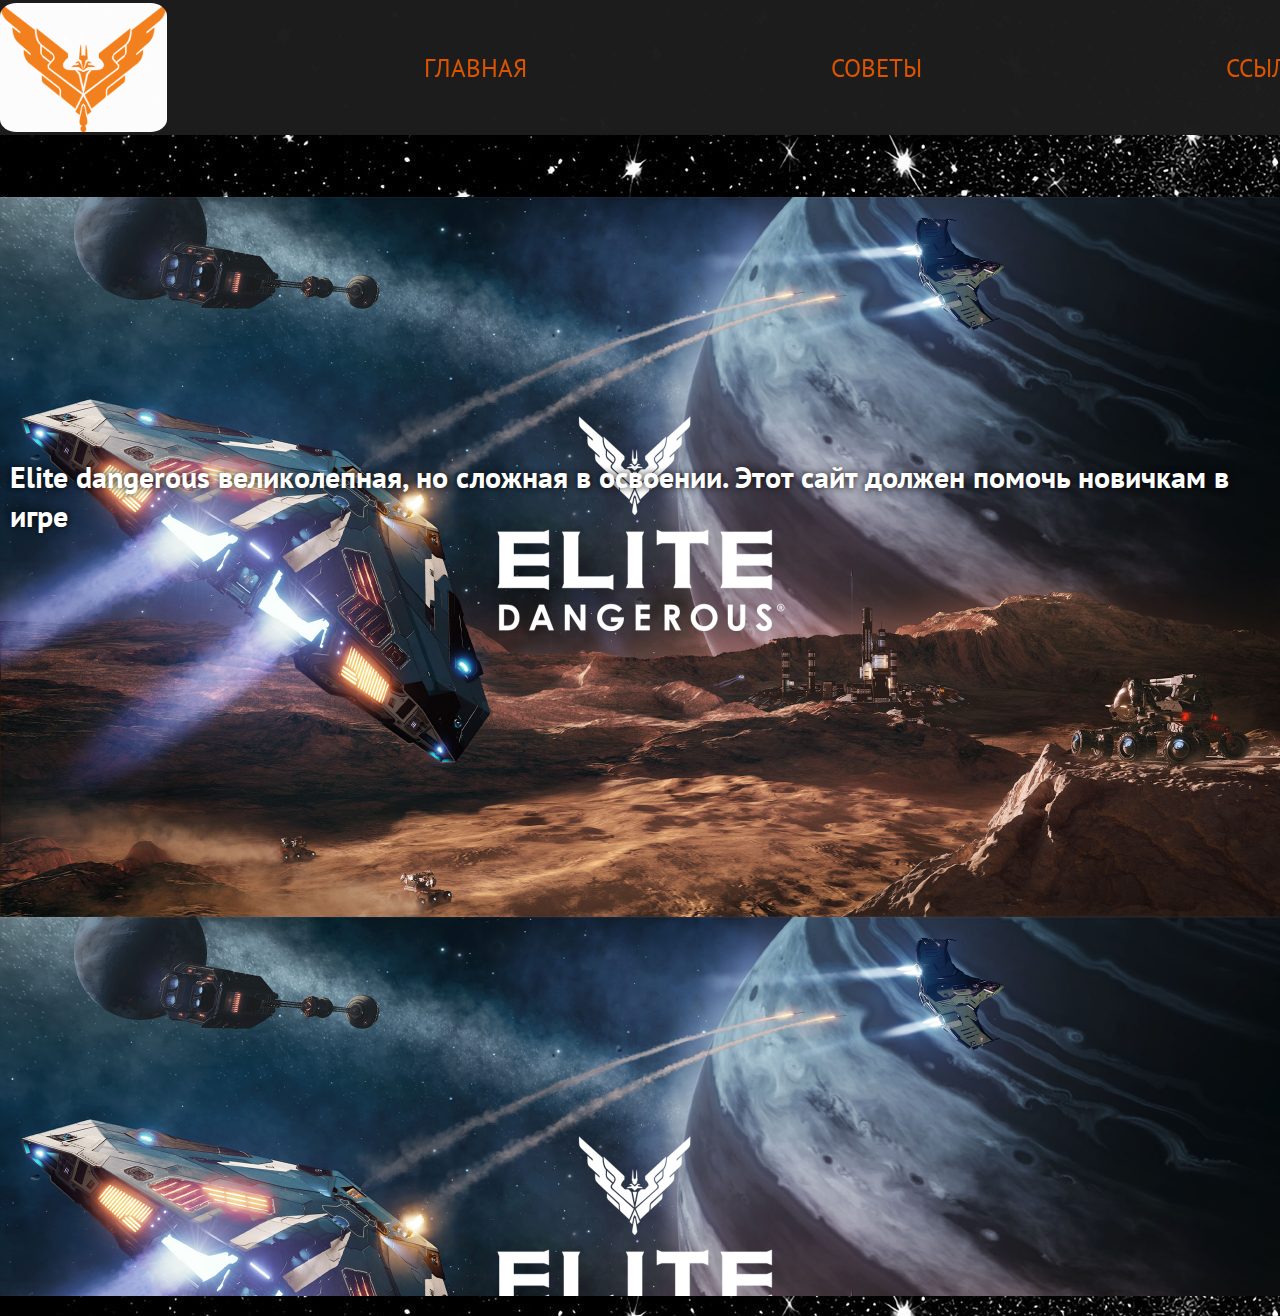
<file: index.html>
<!DOCTYPE html>
<html>
<head>
    <meta charset="UTF-8">
    <meta name="viewport" content="width=device-width, initial-scale=1.0">
    <title>elite dangerous gade</title>
    <link rel="stylesheet" href="style.css">
    <style>@import url('https://fonts.googleapis.com/css2?family=PT+Sans:ital,wght@0,400;0,700;1,400;1,700&family=PT+Serif:ital,wght@0,400;0,700;1,400;1,700&family=Roboto:ital,wght@0,100;0,300;0,400;0,500;0,700;0,900;1,100;1,300;1,400;1,500;1,700;1,900&display=swap');</style>
</head>
<body>
   <header>
        <img class="logo" src="images/logo.png" alt="logo">
            <div class="burger">
            <span></span>
        </div>
        <nav>
            <ul class="ul_header">
                <li><a href="index.html">ГЛАВНАЯ</a></li>
                <li><a href="2.html">СОВЕТЫ</a></li>
                <li><a href="silky.html">ССЫЛКИ</a></li>
            </ul>
        </nav>

    </header>
   <main class="index">
    <div class="pustota">
        <h1>Elite dangerous великолепная, но сложная в освоении. Этот сайт должен помочь 
        новичкам в игре</h1>
        <h2 class="inviseble">h</h2>
    </div>
   </main>
    <footer>
        <P></P>
    </footer>
</body>
</html>
</file>
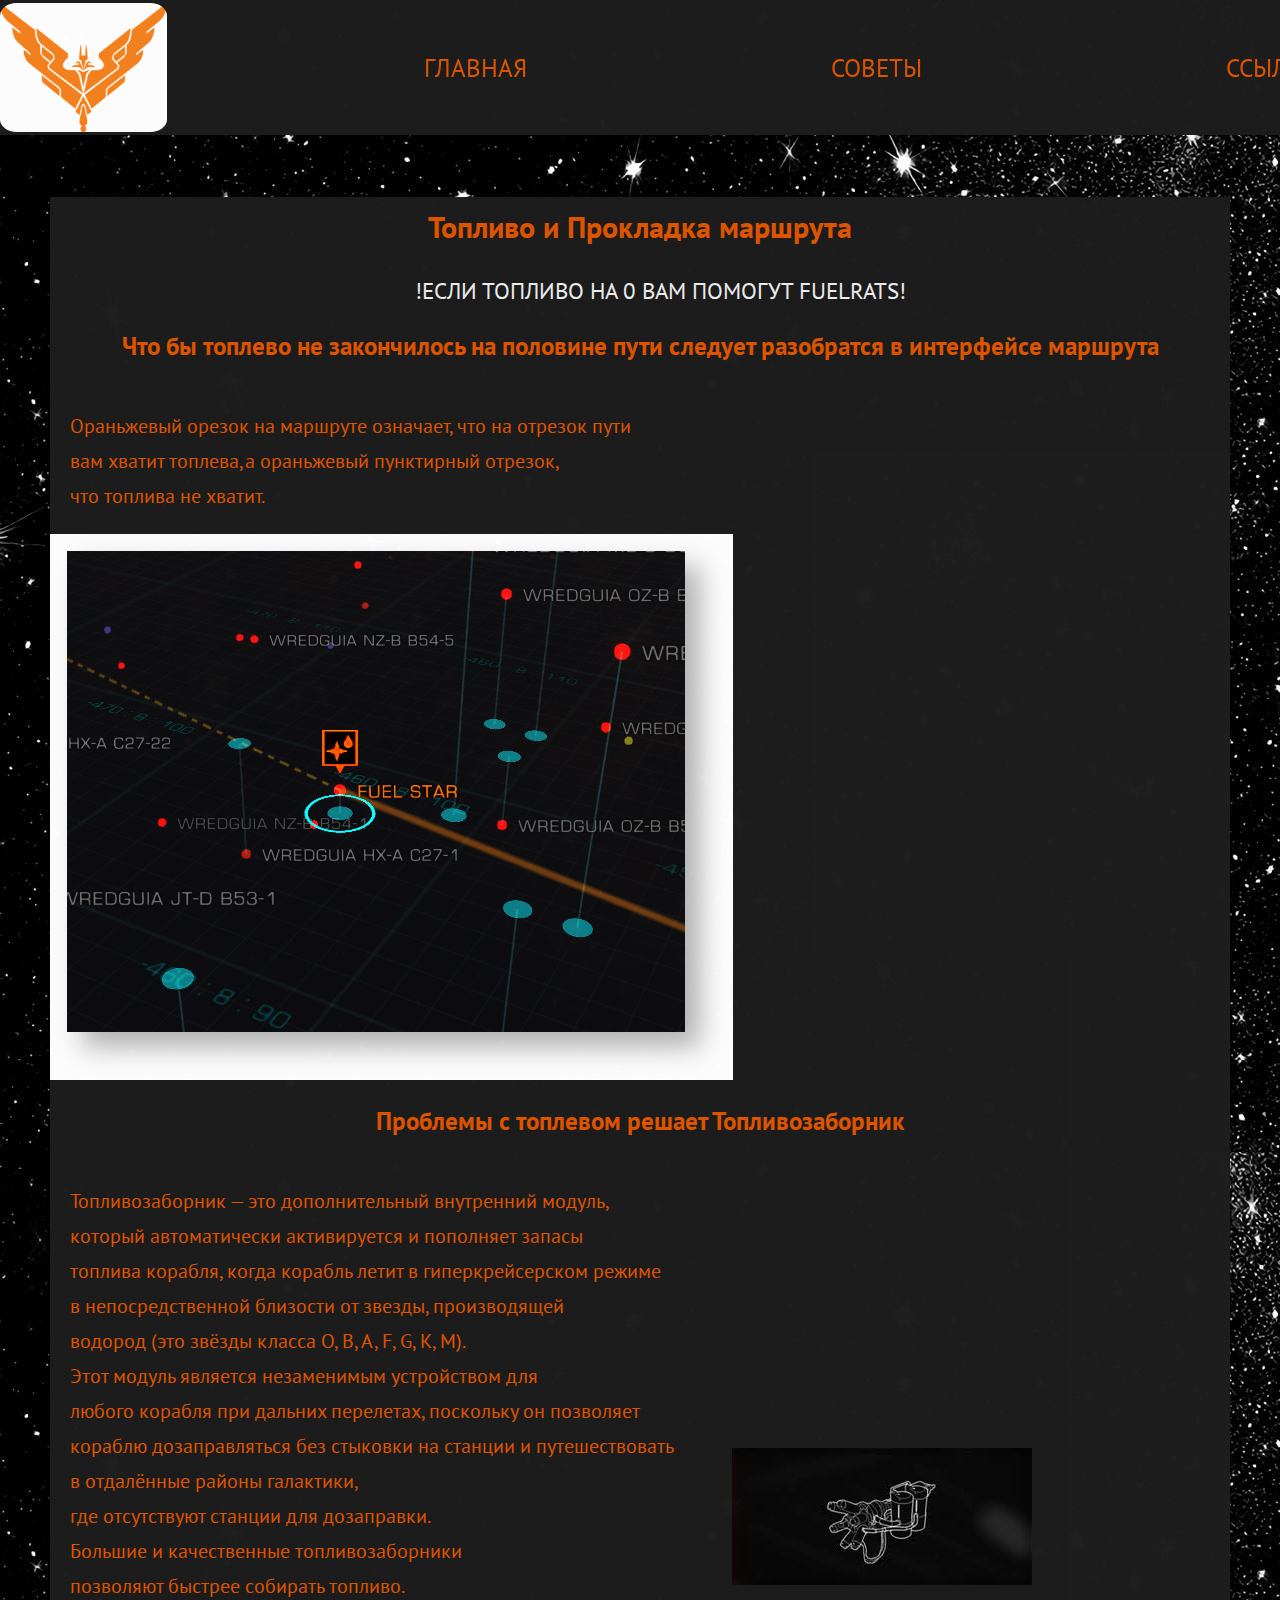
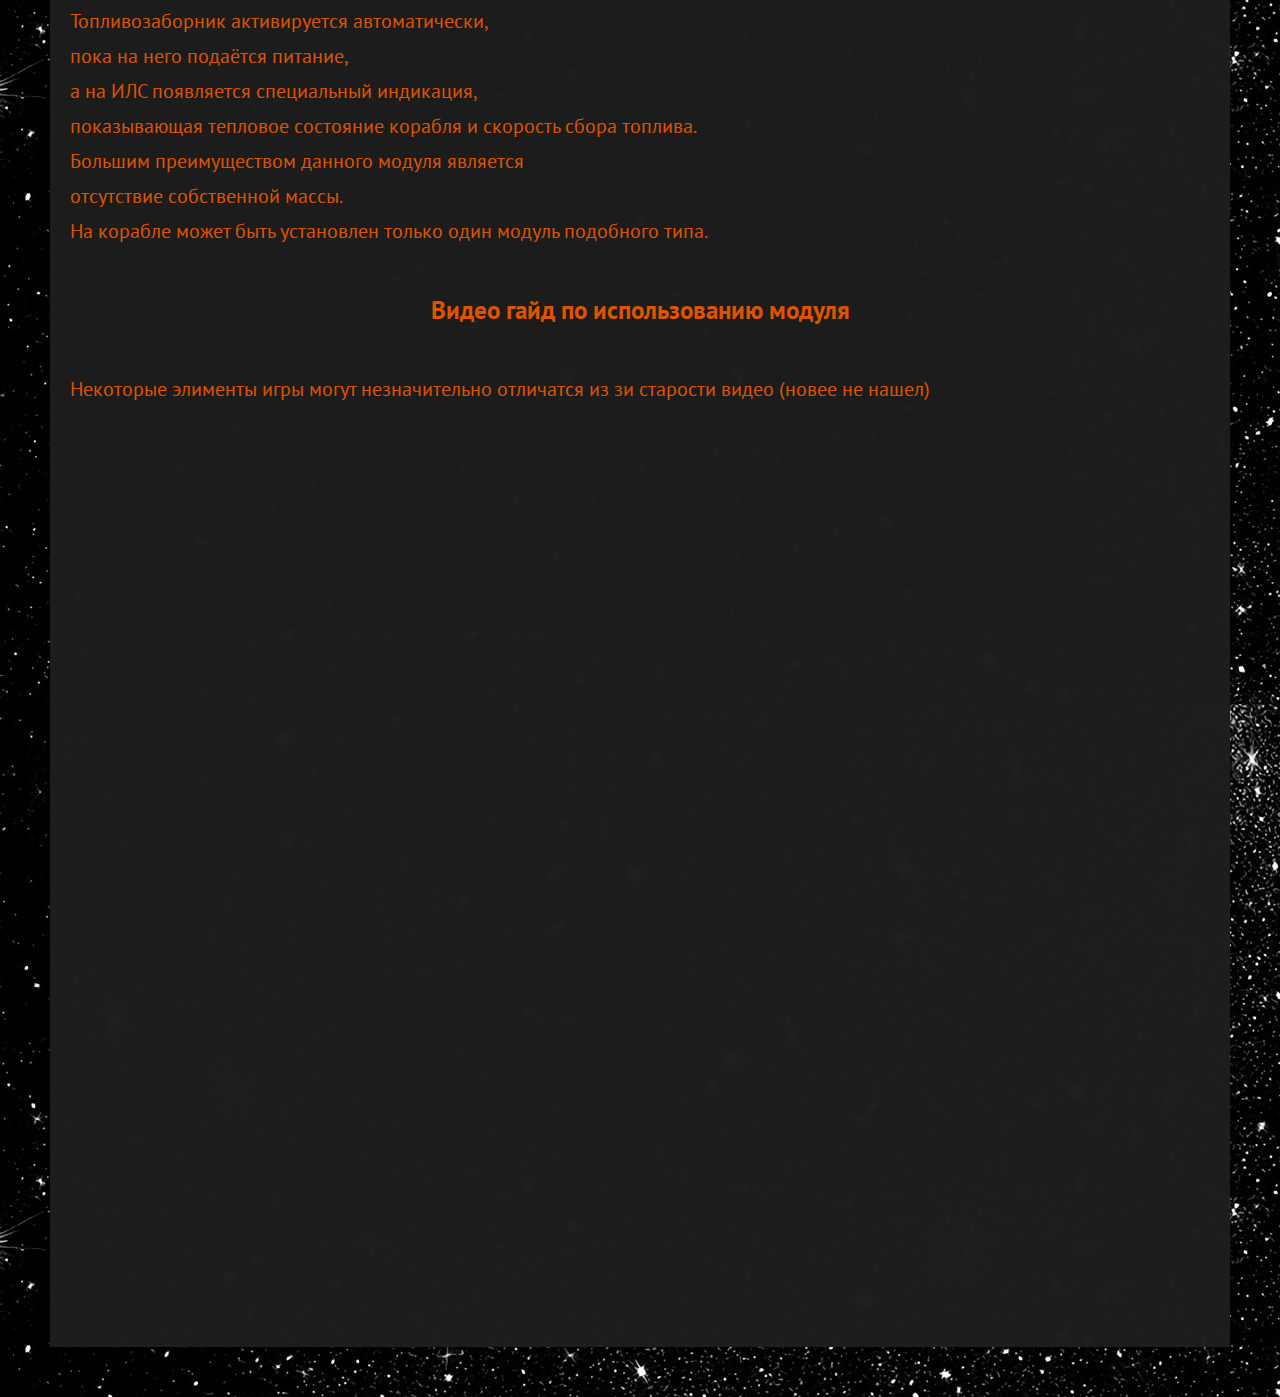
<file: 2.html>
<!DOCTYPE html>
<html>
<head>
    <meta charset="UTF-8">
    <meta name="viewport" content="width=device-width, initial-scale=1.0">
    <title>elite dangerous gade</title>
    <link rel="stylesheet" href="style.css">
    <style>@import url('https://fonts.googleapis.com/css2?family=PT+Sans:ital,wght@0,400;0,700;1,400;1,700&family=PT+Serif:ital,wght@0,400;0,700;1,400;1,700&family=Roboto:ital,wght@0,100;0,300;0,400;0,500;0,700;0,900;1,100;1,300;1,400;1,500;1,700;1,900&display=swap');</style>
</head>
<body>
   <header>
        <img class="logo" src="images/logo.png" alt="logo">
            <div class="burger">
            <span></span>
        </div>
        <nav>
            <ul class="ul_header">
                <li><a href="index.html">ГЛАВНАЯ</a></li>
                <li><a href="2.html">СОВЕТЫ</a></li>
                <li><a href="silky.html">ССЫЛКИ</a></li>
            </ul>
        </nav>

    </header>
   <main class="main_list2">
    <h1 class="h1_list2">Топливо и Прокладка маршрута</h1>
    <nav>
        <ul class="ul_list2">
            <li class="fuel_rats"><a class="fuel_rats" href="https://fuelrats.com/">!ЕСЛИ ТОПЛИВО НА 0 ВАМ ПОМОГУТ FUELRATS!</a></li>
        </ul>
    </nav>
    <h2 class="h2_list2">Что бы топлево не закончилось на половине пути следует разобратся в интерфейсе маршрута</h2>
    <div>
        <p class="road">Ораньжевый орезок на маршруте означает, что на отрезок пути<br> вам хватит топлева,а ораньжевый пунктирный отрезок,<br> что топлива не хватит.</p>
        <img class="road" src="images/road.png" alt="Пример маршрута"> 
    </div>
    <div>
        <h3 class="h3_list2">Проблемы с топлевом решает Топливозаборник</h3>        
        <p>Топливозаборник — это дополнительный внутренний модуль,<br> который автоматически активируется и пополняет запасы<br> топлива корабля, когда корабль летит в гиперкрейсерском режиме<br>в непосредственной близости от звезды, производящей<br> водород (это звёзды класса O, B, A, F, G, K, M).<br> Этот модуль является незаменимым устройством для<br> любого корабля при дальних перелетах, поскольку он позволяет<br> кораблю дозаправляться без стыковки на станции и путешествовать<br> в отдалённые районы галактики,<br> где отсутствуют станции для дозаправки.<br> Большие и качественные топливозаборники<br> позволяют быстрее собирать топливо.<br> Топливозаборник активируется автоматически,<br> пока на него подаётся питание,<br> а на ИЛС появляется специальный индикация,<br> показывающая тепловое состояние корабля и скорость сбора топлива.<br> Большим преимуществом данного модуля является<br> отсутствие собственной массы.<br>
            На корабле может быть установлен только один модуль подобного типа.</p>
        <img src="images/FuelScoop.jpeg" alt="Топливозаборник">
        <h4 class="h4_list2">Видео гайд по использованию модуля</h4>
        <p>Некоторые элименты игры могут незначительно отличатся из зи старости видео (новее не нашел)</p>
        <iframe width="100%" height="920" src="https://www.youtube.com/embed/GJ77-blcQS8?si=Bb4Pgg4MDbwwBEj3" title="YouTube video player" frameborder="0" allow="accelerometer; autoplay; clipboard-write; encrypted-media; gyroscope; picture-in-picture; web-share" referrerpolicy="strict-origin-when-cross-origin" allowfullscreen></iframe>
    </div>
   </main>
</body>
</html>
</file>
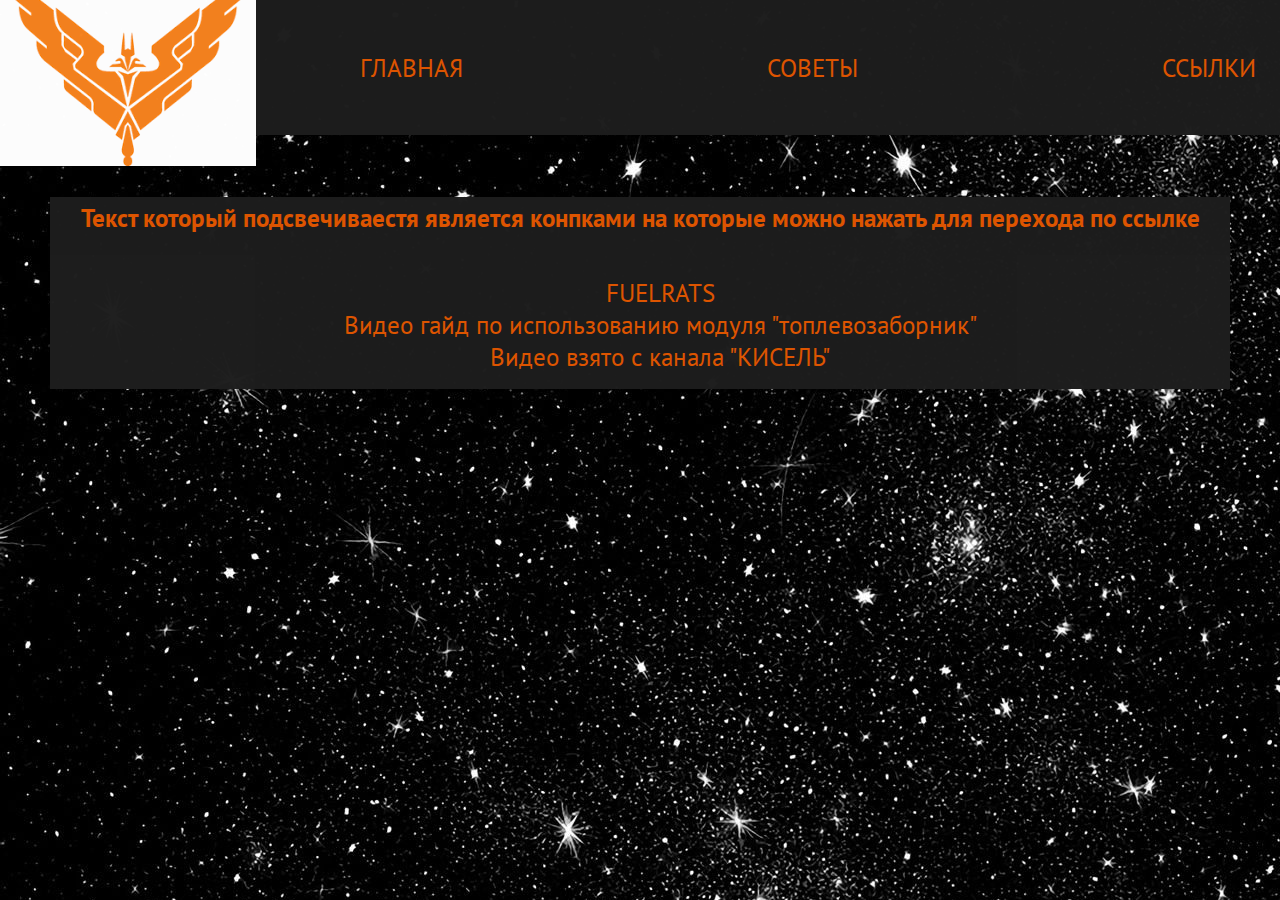
<file: silky.html>
<!DOCTYPE html>
<html>
<head>
    <meta charset="UTF-8">
    <meta name="viewport" content="width=device-width, initial-scale=1.0">
    <title>elite dangerous gade</title>
    <link rel="stylesheet" href="style.css">
    <style>@import url('https://fonts.googleapis.com/css2?family=PT+Sans:ital,wght@0,400;0,700;1,400;1,700&family=PT+Serif:ital,wght@0,400;0,700;1,400;1,700&family=Roboto:ital,wght@0,100;0,300;0,400;0,500;0,700;0,900;1,100;1,300;1,400;1,500;1,700;1,900&display=swap');</style>
</head>
<body>
   <header>
        <img src="images/logo.png" alt="logo">
        <nav>
            <ul class="ul_header">
                <li><a href="index.html">ГЛАВНАЯ</a></li>
                <li><a href="2.html">СОВЕТЫ</a></li>
                <li><a href="silky.html">ССЫЛКИ</a></li>
            </ul>
        </nav>
        <div class="pustota"></div>
    </header>
   <main class="main_list3">
        <h1 class="h1_list3">Текст который подсвечиваестя является конпками на которые можно нажать для перехода по ссылке</h1>
        <div class="div_silky">
            <nav>
                <ul>
                    <li class="silky"><a href="https://fuelrats.com/">FUELRATS</a></li>
                    <li class="silky"><a href="https://www.youtube.com/embed/GJ77-blcQS8?si=Bb4Pgg4MDbwwBEj3">Видео гайд по использованию модуля "топлевозаборник"</a></li>
                    <li class="silky"><a href="https://youtube.com/@kisel.philipp?si=n6zP2qavMgE6SXAS">Видео взято с канала "КИСЕЛЬ"</a></li>
                    <li class="silky"><a href=""></a></li>
                    <li class="silky"><a href=""></a></li>
                    <li class="silky"><a href=""></a></li>
                    <li class="silky"><a href=""></a></li>
                    <li class="silky"><a href=""></a></li>
                    <li class="silky"><a href=""></a></li>
                </ul>
            </nav>
        </div>
   </main>
</body>
</html>
</file>
<file: style.css>
*{
    font-family:'Pt Sans';
}

.pt-sans-regular {
    font-family: "PT Sans", serif;
    font-weight: 400;
    font-style: normal;
}

body{
    margin: 197px 0 0 0;
    background-image: url("images/space.jpg");
}

header{
    display: flex;
    position: fixed;
    top: 0;
    left: 0;
    width: 100%;
    height: 15%;
    background-color: #1D1D1D;
    opacity: 0.99;
    align-items: center;
    justify-content: space-between;
}

.logo{
    height: 95%;
    border-radius: 10%;
}

header>nav{
    text-decoration: none;
    color: #E05600;
    font-size: 25px;
    width: 70%;
}
a{
    color: #E05600;
    text-decoration: none;    
}
a:hover{
    animation-name: anim1;
    animation-duration: 2s;
    animation-iteration-count: infinite;
    animation-delay:0.1s;
    animation-direction: alternate;    
}

.burger{
    display: none;
}

@keyframes anim1{
    0%{
    font-size: 20px;    
    }
    50%{
    font-size: 30px;
    text-shadow: 0px 0px 11px rgba(227, 163, 72, 0.5);    
    }
    100%{
    font-size: 50px; 
    text-shadow: 0px 0px 11px rgba(227, 163, 72, 0.5);    
    }
}

.ul_header{
    width: 100%;
    display: flex;
    justify-content: space-between;
}

li{
    list-style: none;
}
.index{
    width: 100%;
    background-image: url("images/EGS.jpg");
    background-size: 100%;

}

main>div h1{
    padding: 260px 10px 10px;
    color: #ffffff;
    display: flex; 
    justify-content: center;   
    font-size: 30px;
    text-shadow: 0px 0px 7px rgba(0, 0, 0, 0.9);
}

.inviseble{
    padding: 650px 10px 10px;
    color: rgba(148, 148, 148, 0.007);
}

.main_list2{
    background-color: #1D1D1D;
    opacity: 0.99;
    margin: 50px;
}

.h1_list2{
    padding: 10px 10px 10px;
    color:#E05600;
    display: flex; 
    justify-content: center;   
    font-size: 30px; 
}

.h1_lis:hover{
    text-shadow: 0px 0px 7px rgba(227, 163, 72, 0.5);
}

.ul_list2{
    display: flex; 
    justify-content: center;
}

main>div>*{
    display: inline-block;
    vertical-align: middle;
}

.fuel_rats{
    font-size: larger;
    color: #eeeeee;
    text-decoration: none;
}

.fuel_rats:hover{
    text-shadow: 0px 0px 7px rgba(255, 0, 0, 0.9); 
}

.road{
    display: inline-block;
    vertical-align: top;  
    object-fit: cover; 
     
}

p{
    color: #E05600;    
    font-size: 20px;
    margin: 20px;
    line-height: 1.75;
    display: block; 
}

.h2_list2{
    color: #E05600;    
    font-size: 25px;
    margin: 20px;
    line-height: 1.75;
    display: block;
    text-align: center;
}

.h3_list2{
    color: #E05600;    
    font-size: 25px;
    margin: 20px;
    line-height: 1.75;
    display: block;
    text-align: center;    
}

.h4_list2{
    color: #E05600;    
    font-size: 25px;
    margin: 20px;
    line-height: 1.75;
    display: block;
    text-align: center;    
}

.main_list3{
    background-color: #1D1D1D;
    opacity: 0.99;
    margin: 50px;
    text-align: center;
}

.h1_list3{
    color: #E05600;    
    font-size: 25px;
    margin: 20px;
    line-height: 1.75;
    display: block;    
}

.silky{
    font-size: 25px;
    text-align: center;
}

/* телефоны вертикально */
@media (max-width: 500px) {
    .logo{
        border-radius: 10%;
        width: 200px;
        height: auto;
    }   
    .ul_header{
        display: none;
    }
    main{
        width: 90%;
    }

    .pustota{
        height: 220px;
    }

    .burger{
        width: 100%;
        height: 100%;
        display: block;
        background-image: url("images/burger.jpg");
        background-size: contain;
    }
}
/* телефоны горезонтально */
@media (min-width: 500px) and (max-width: 1100px) {
    main{
        width: 70%;
    }

    .pustota{
        height: 500px;
    }

    .ul_header{
        display: none;
    }

    .burger{
        width: 100%;
        height: 100%;
        display: block;
        background-image: url("images/burger.jpg");
        background-size: contain;
    }

    .burger:active{
        display: block;        
       
    }
}
</file>
